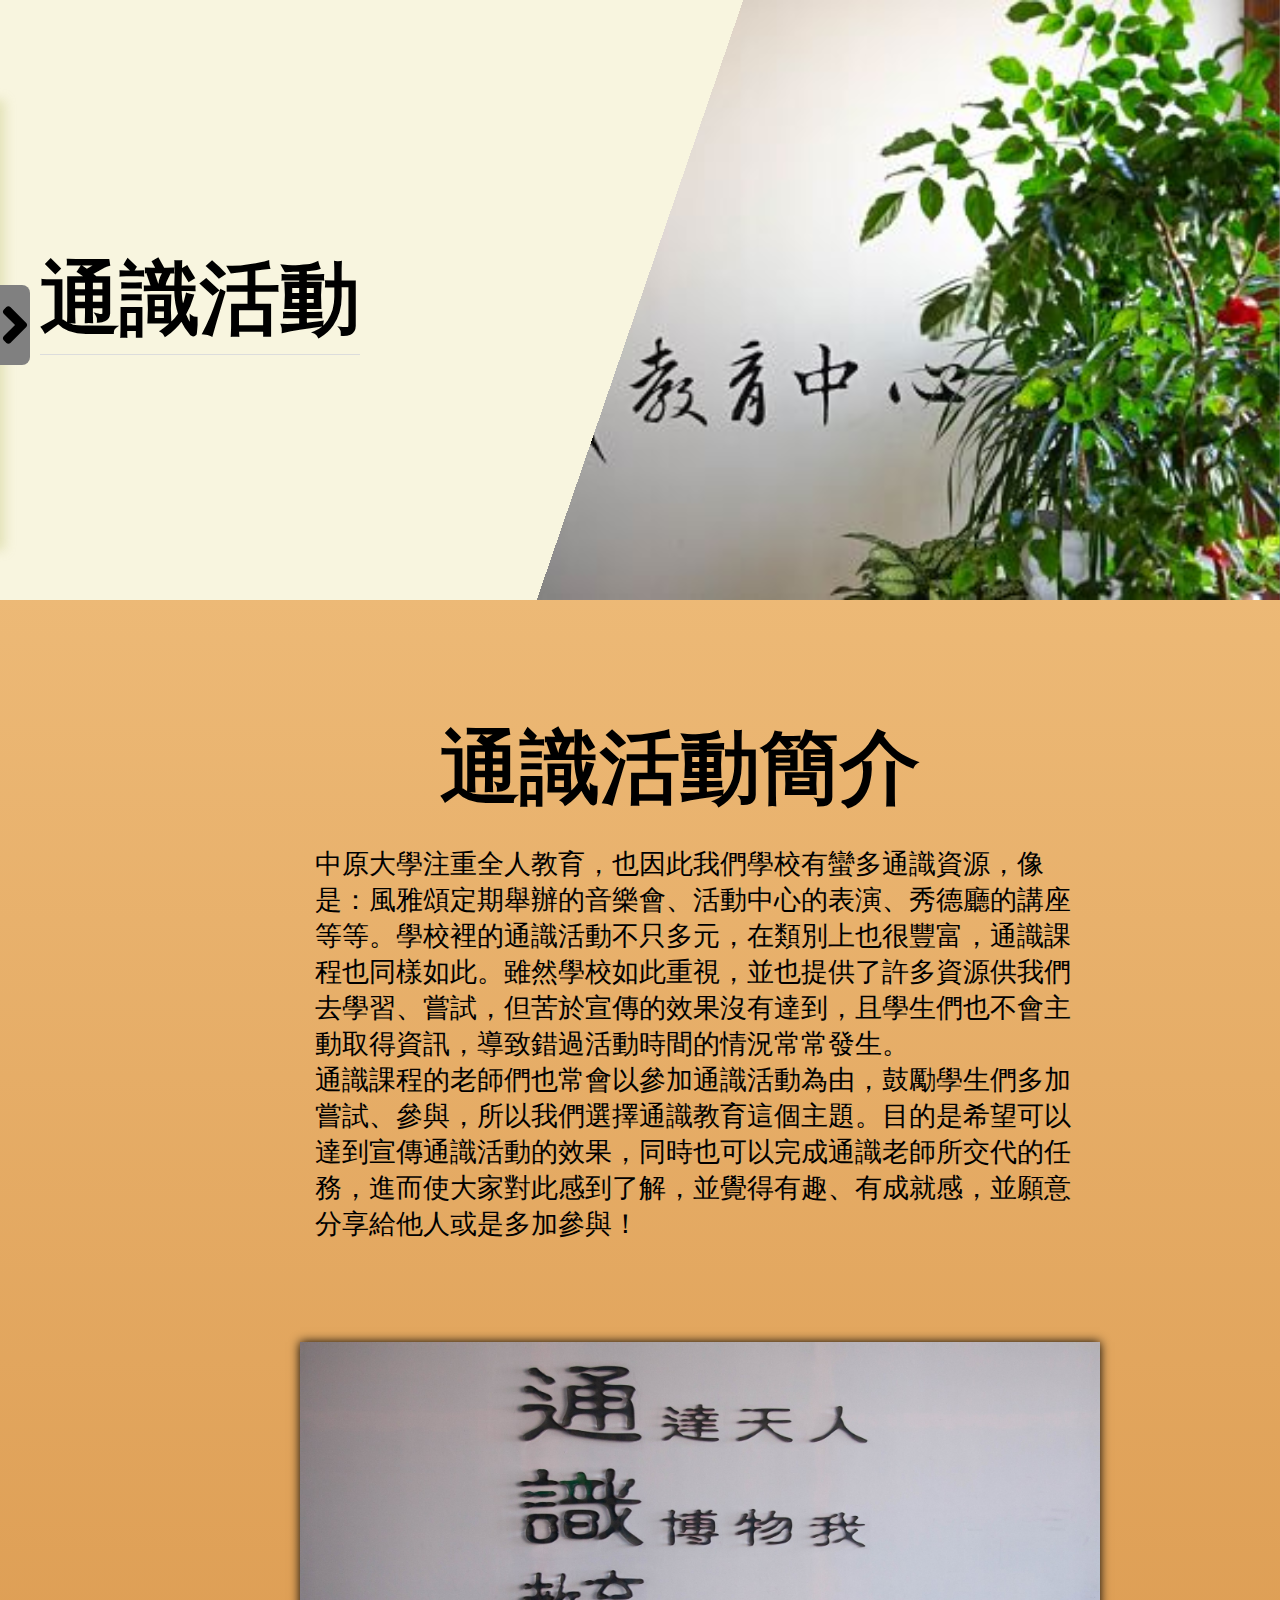
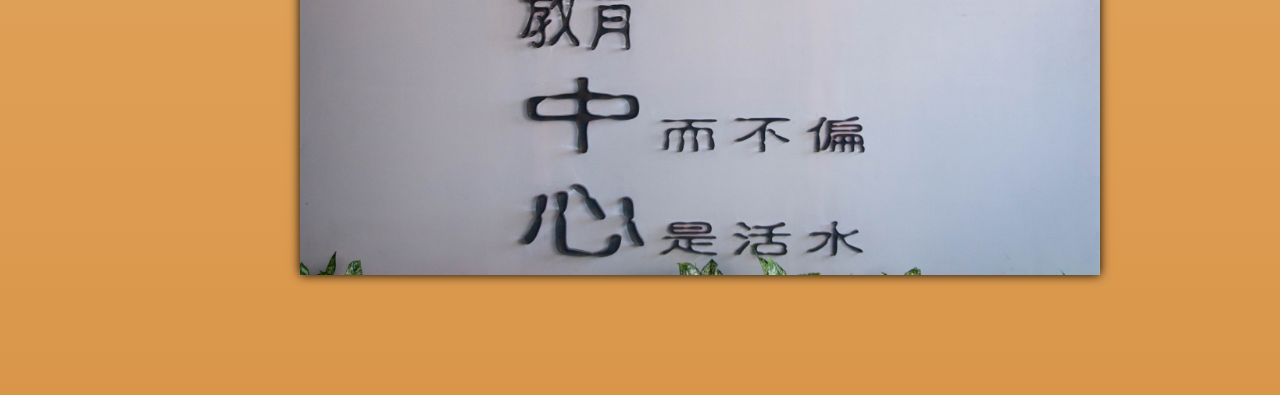
<file: index.html>
<!DOCTYPE html>
<html lang="en">

<head>
  <meta charset="UTF-8">
  <meta name="viewport" content="width=device-width, initial-scale=1.0">
  <title>通識活動</title>
  <style>
    @import url(assets/CSS/common.css);
    @import url(assets/CSS/header.css);
    @import url(assets/CSS/txt.css);
    @import url(assets/CSS/left-menu.css);
  </style>
</head>

<body>
  <div class="banner">
    <div class="container">
      <div class="in-txt">
        <h1>
          通識活動
        </h1>
      </div>
    </div>
  </div>
  <div class="main-part">
    <div class="container">
      <h1>
        通識活動簡介
      </h1>
      <div class="txt">
        <p>
          中原大學注重全人教育，也因此我們學校有蠻多通識資源，像是：風雅頌定期舉辦的音樂會、活動中心的表演、秀德廳的講座等等。學校裡的通識活動不只多元，在類別上也很豐富，通識課程也同樣如此。雖然學校如此重視，並也提供了許多資源供我們去學習、嘗試，但苦於宣傳的效果沒有達到，且學生們也不會主動取得資訊，導致錯過活動時間的情況常常發生。
        </p>
        <p>
          通識課程的老師們也常會以參加通識活動為由，鼓勵學生們多加嘗試、參與，所以我們選擇通識教育這個主題。目的是希望可以達到宣傳通識活動的效果，同時也可以完成通識老師所交代的任務，進而使大家對此感到了解，並覺得有趣、有成就感，並願意分享給他人或是多加參與！
        </p>
      </div>
      <img src="assets/images/多媒體網頁照片_201104_11.jpg" class="c02">
    </div>
  </div>
  <input type="checkbox" name="" id="colmenu">
  <div class="smenu">
    <nav>
      <a href="行銷目標推廣.html">行銷目標推廣</a>
      <a href="關於我們.html">關於我們</a>
      <a href="介紹影片.html">介紹影片</a>
      <a href="聯絡我們.html">聯絡我們</a>
    </nav>
    <label for="colmenu">
      <img src="assets/images/angle-right-solid.svg">
    </label>
  </div>
</body>

</html>
</file>
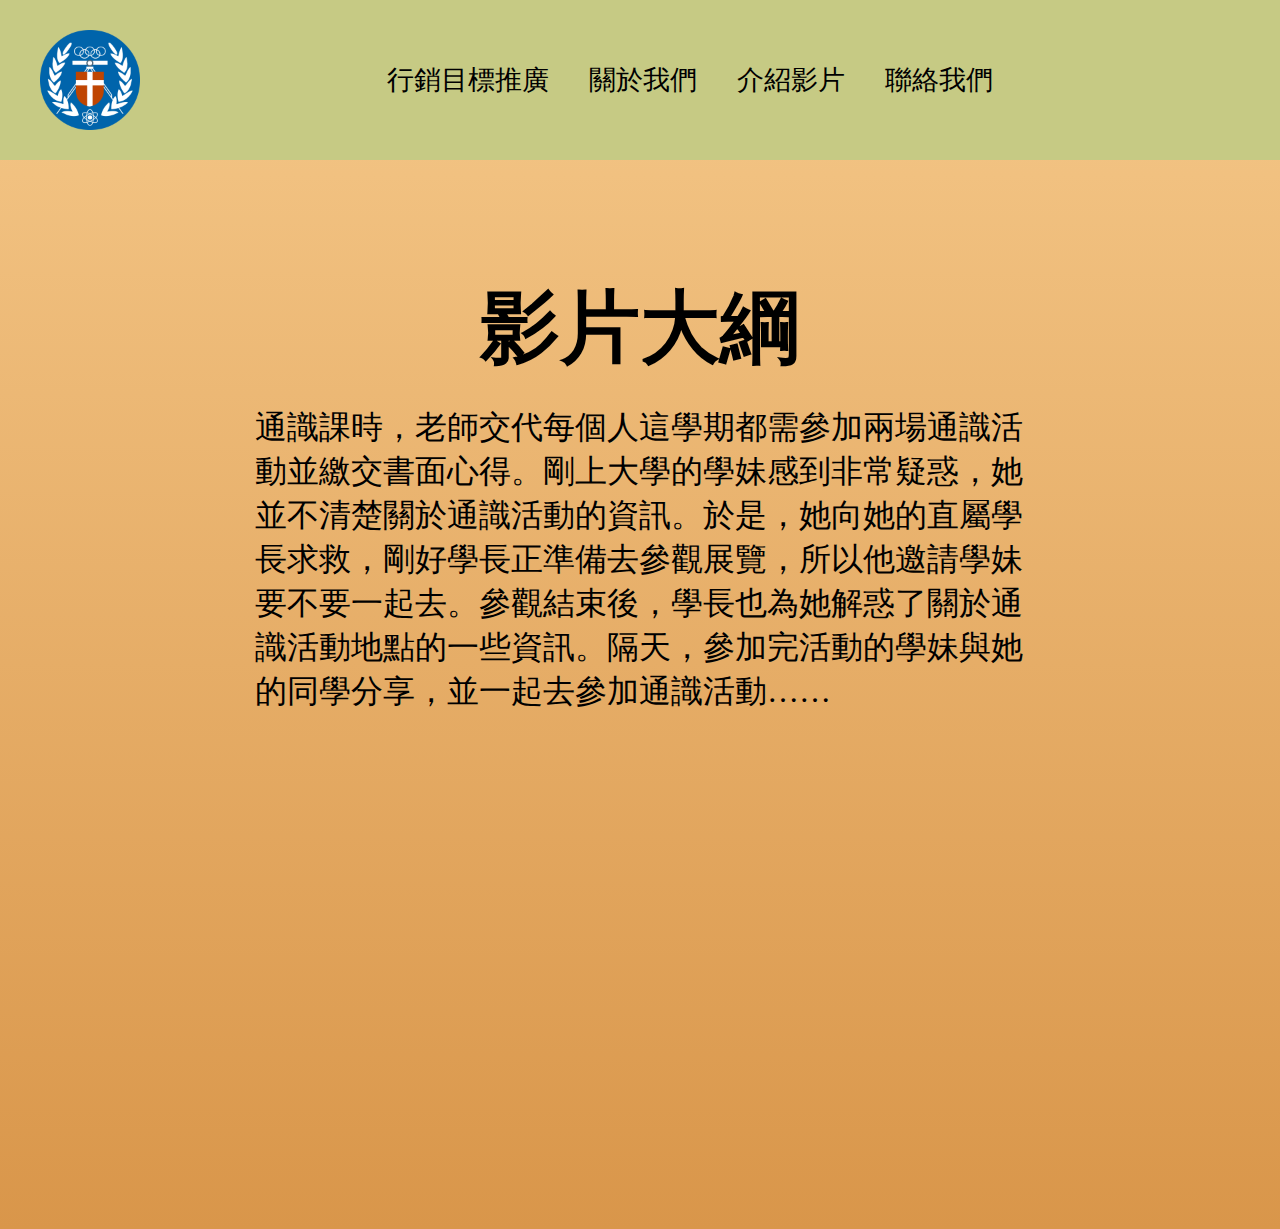
<file: 介紹影片.html>
<!DOCTYPE html>
<html lang="en">

<head>
  <meta charset="UTF-8">
  <meta name="viewport" content="width=device-width, initial-scale=1.0">
  <title>介紹影片</title>
  <style>
    @import url(assets/CSS/common.css);
    @import url(assets/CSS/top-menu.css);
    @import url(assets/CSS/video.css);
  </style>
</head>

<body>
  <header class="fheader">
    <div class="container">
      <a href="index.html" class="logo">
        <img src="assets/images/logo.png" alt="cycu_logo">
      </a>
      <nav class="mainn">
        <a href="行銷目標推廣.html">行銷目標推廣</a>
        <a href="關於我們.html">關於我們</a>
        <a href="介紹影片.html">介紹影片</a>
        <a href="聯絡我們.html">聯絡我們</a>
      </nav>
    </div>
  </header>
  <div class="main-part">
    <div class="container">
      <h1>
        影片大綱
      </h1>
      <div class="txt">

        <p>
          通識課時，老師交代每個人這學期都需參加兩場通識活動並繳交書面心得。剛上大學的學妹感到非常疑惑，她並不清楚關於通識活動的資訊。於是，她向她的直屬學長求救，剛好學長正準備去參觀展覽，所以他邀請學妹要不要一起去。參觀結束後，學長也為她解惑了關於通識活動地點的一些資訊。隔天，參加完活動的學妹與她的同學分享，並一起去參加通識活動……
        </p>
      </div>
    </div>
  </div>
  <div class="intro-video">
    <iframe width="560" height="315" src="https://www.youtube.com/embed/rCvPIItfprA" frameborder="0"
      allow="accelerometer; autoplay; clipboard-write; encrypted-media; gyroscope; picture-in-picture"
      allowfullscreen></iframe>
  </div>
</body>

</html>
</file>
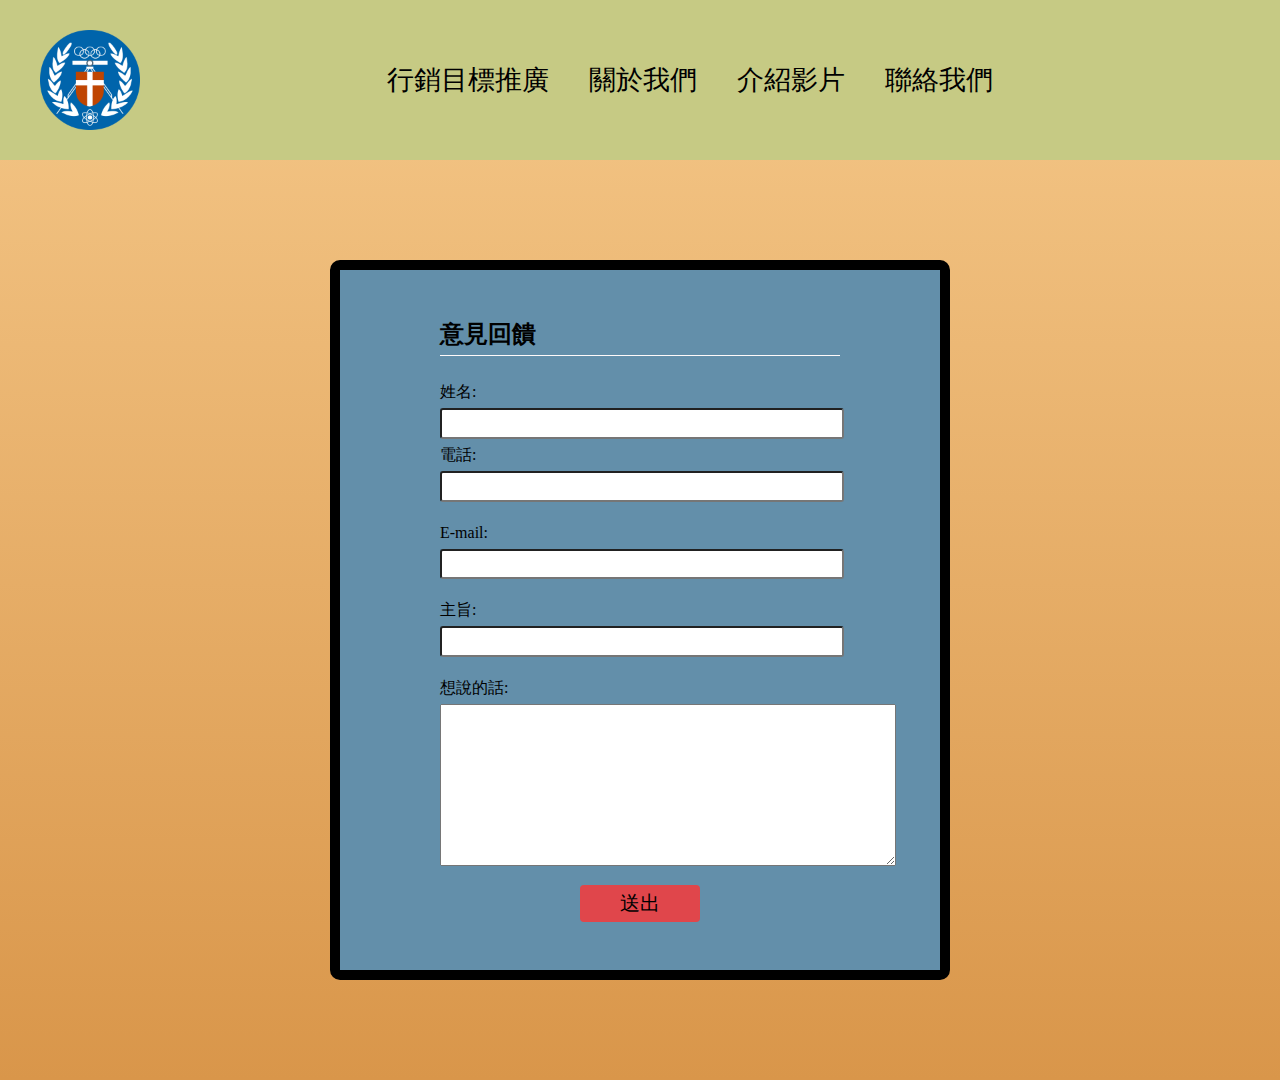
<file: 聯絡我們.html>
<!DOCTYPE html>
<html lang="en">

<head>
  <meta charset="UTF-8">
  <meta name="viewport" content="width=device-width, initial-scale=1.0">
  <title>聯絡我們</title>
  <style>
    @import url(assets/CSS/common.css);
    @import url(assets/CSS/top-menu.css);
    @import url(assets/CSS/contact.css);
  </style>
</head>

<body>
  <header class="fheader">
    <div class="container">
      <a href="index.html" class="logo">
        <img src="assets/images/logo.png" alt="cycu_logo">
      </a>
      <nav class="mainn">
        <a href="行銷目標推廣.html">行銷目標推廣</a>
        <a href="關於我們.html">關於我們</a>
        <a href="介紹影片.html">介紹影片</a>
        <a href="聯絡我們.html">聯絡我們</a>
      </nav>
    </div>
  </header>
  <div class="sheet">
    <form>
      <h2>意見回饋</h2>
      <div class="con">
        <div>
          <label>姓名:</label><input type="text" class="name">
        </div>
        <div class="con">
          <label>電話:</label><input type="text" class="phone">
        </div>
        <div class="con">
          <label>E-mail:</label><input type="text" class="mail">
        </div>
        <div class="con">
          <label>主旨:</label><input type="text" class="subject">
        </div>
        <div class="con">
          <label>想說的話:</label><textarea name="fb" id="" cols="60" rows="10"></textarea>
        </div>

      </div>
      <div class="btn-submit">
        <button class="btn">送出</button>
      </div>
    </form>
  </div>
</body>

</html>
</file>
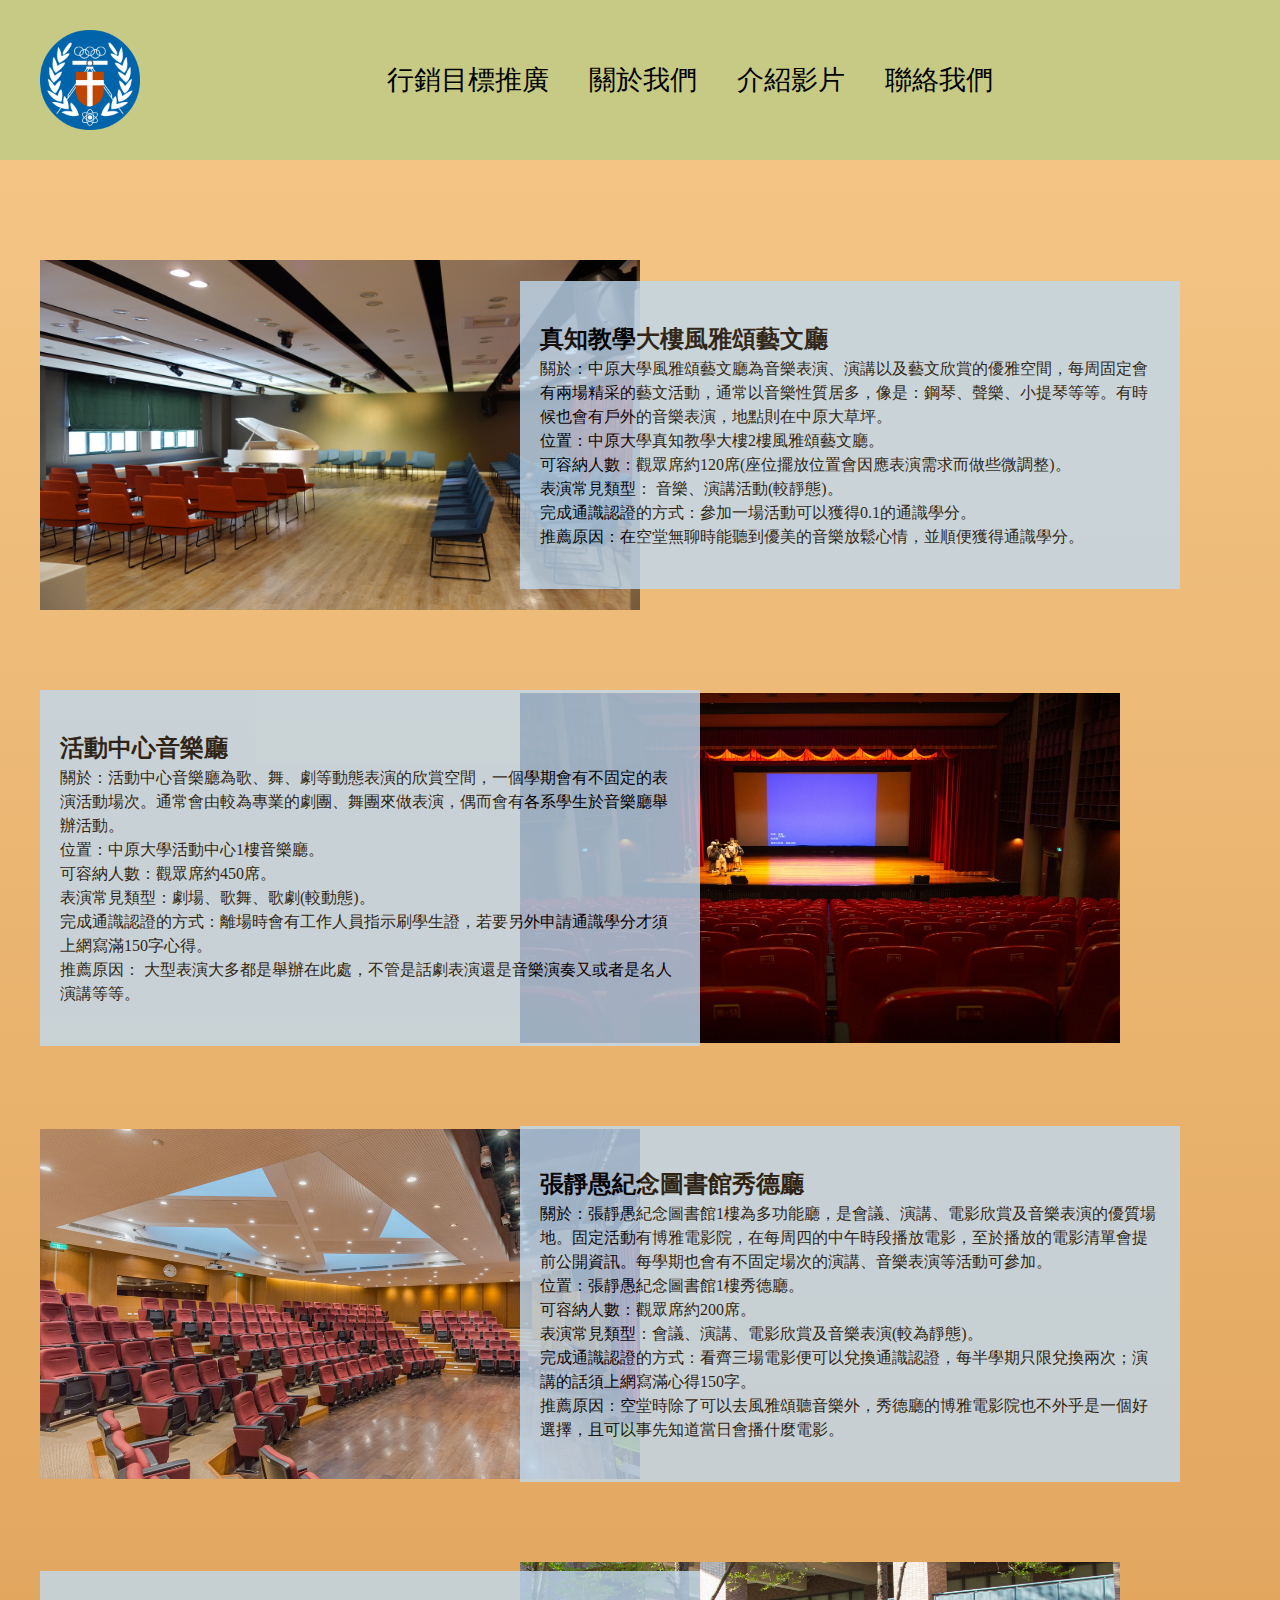
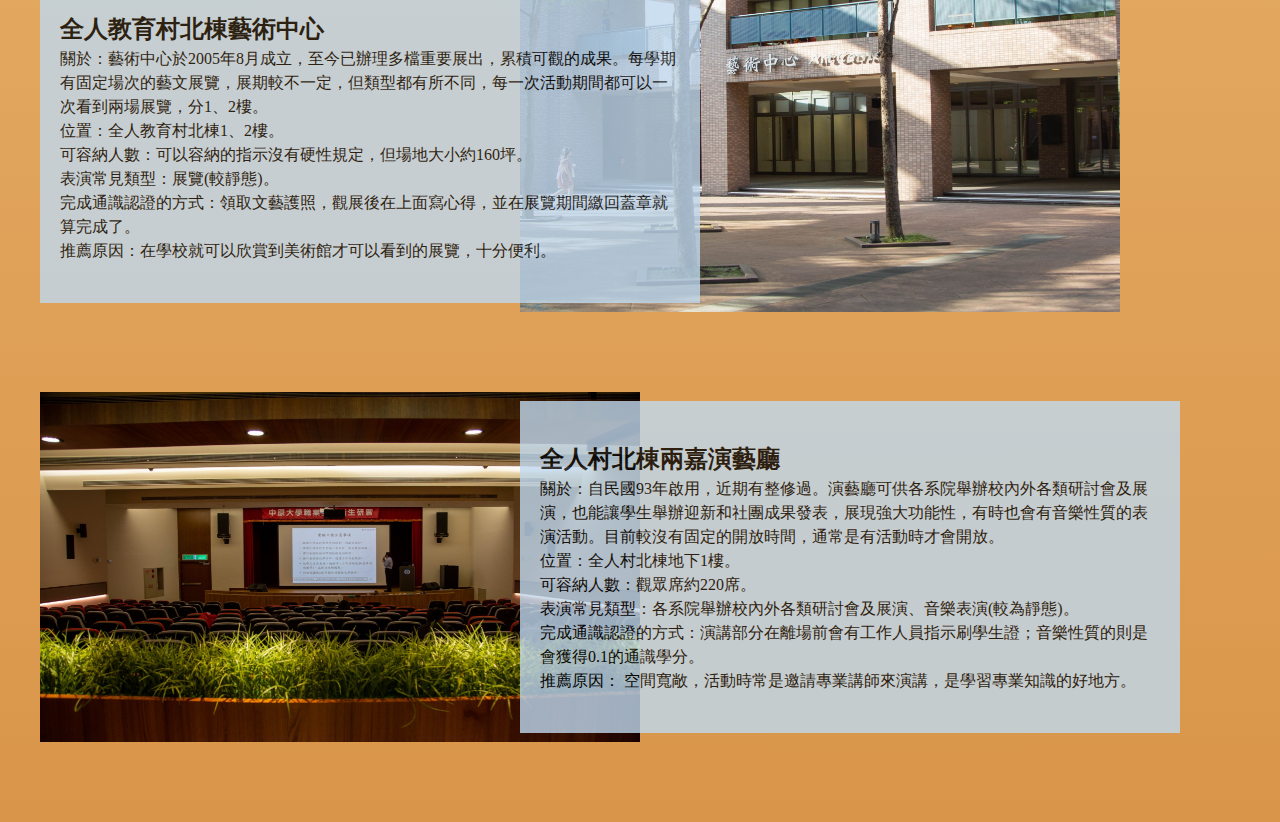
<file: 行銷目標推廣.html>
<!DOCTYPE html>
<html lang="en">

<head>
  <meta charset="UTF-8">
  <meta name="viewport" content="width=device-width, initial-scale=1.0">

  <title>行銷目標推廣</title>
  <style>
    @import url(assets/CSS/common.css);
    @import url(assets/CSS/top-menu.css);
    @import url(assets/CSS/intro.css);
  </style>
</head>

<body>
  <header class="fheader">
    <div class="container">
      <a href="index.html" class="logo">
        <img src="assets/images/logo.png" alt="cycu_logo">
      </a>
      <nav class="mainn">
        <a href="行銷目標推廣.html">行銷目標推廣</a>
        <a href="關於我們.html">關於我們</a>
        <a href="介紹影片.html">介紹影片</a>
        <a href="聯絡我們.html">聯絡我們</a>
      </nav>

    </div>
  </header>
  <div class="picboard">
    <div class="item">
      <!--1-->
      <div class="pic">
        <img src="assets/images/多媒體網頁照片_201104_20.jpg" alt="">
      </div>
      <div class="txt">
        <h2>
          真知教學大樓風雅頌藝文廳
        </h2>
        <p>關於：中原大學風雅頌藝文廳為音樂表演、演講以及藝文欣賞的優雅空間，每周固定會有兩場精采的藝文活動，通常以音樂性質居多，像是：鋼琴、聲樂、小提琴等等。有時候也會有戶外的音樂表演，地點則在中原大草坪。</p>
        <p>位置：中原大學真知教學大樓2樓風雅頌藝文廳。</p>
        <p>可容納人數：觀眾席約120席(座位擺放位置會因應表演需求而做些微調整)。</p>
        <p>表演常見類型： 音樂、演講活動(較靜態)。</p>
        <p>完成通識認證的方式：參加一場活動可以獲得0.1的通識學分。</p>

        <p>推薦原因：在空堂無聊時能聽到優美的音樂放鬆心情，並順便獲得通識學分。</p>

      </div>
    </div>
    <!--2-->

    <div class="item">
      <div class="txt">
        <h2>
          活動中心音樂廳
        </h2>
        <p>
          關於：活動中心音樂廳為歌、舞、劇等動態表演的欣賞空間，一個學期會有不固定的表演活動場次。通常會由較為專業的劇團、舞團來做表演，偶而會有各系學生於音樂廳舉辦活動。 </p>
        <p>位置：中原大學活動中心1樓音樂廳。</p>
        <p>可容納人數：觀眾席約450席。</p>
        <p>表演常見類型：劇場、歌舞、歌劇(較動態)。</p>
        <p>完成通識認證的方式：離場時會有工作人員指示刷學生證，若要另外申請通識學分才須上網寫滿150字心得。</p>
        <p>推薦原因：
          大型表演大多都是舉辦在此處，不管是話劇表演還是音樂演奏又或者是名人演講等等。
        </p>
      </div>
      <div class="pic">
        <img src="assets/images/多媒體網頁照片_201104_7.jpg" alt="">
      </div>

    </div>
    <!--3-->
    <div class="item">

      <div class="pic">
        <img src="assets/images/多媒體網頁照片_201104_19.jpg" alt="">
      </div>
      <div class="txt">
        <h2>
          張靜愚紀念圖書館秀德廳
        </h2>
        <p>
          關於：張靜愚紀念圖書館1樓為多功能廳，是會議、演講、電影欣賞及音樂表演的優質場地。固定活動有博雅電影院，在每周四的中午時段播放電影，至於播放的電影清單會提前公開資訊。每學期也會有不固定場次的演講、音樂表演等活動可參加。
        </p>
        <p>位置：張靜愚紀念圖書館1樓秀德廳。</p>
        <p>可容納人數：觀眾席約200席。</p>
        <p>表演常見類型：會議、演講、電影欣賞及音樂表演(較為靜態)。</p>
        <p>完成通識認證的方式：看齊三場電影便可以兌換通識認證，每半學期只限兌換兩次；演講的話須上網寫滿心得150字。</p>
        <p>推薦原因：空堂時除了可以去風雅頌聽音樂外，秀德廳的博雅電影院也不外乎是一個好選擇，且可以事先知道當日會播什麼電影。</p>

      </div>
    </div>
    <!--4-->

    <div class="item">
      <div class="txt">
        <h2>
          全人教育村北棟藝術中心
        </h2>
        <p>
          關於：藝術中心於2005年8月成立，至今已辦理多檔重要展出，累積可觀的成果。每學期有固定場次的藝文展覽，展期較不一定，但類型都有所不同，每一次活動期間都可以一次看到兩場展覽，分1、2樓。</p>
        <p>位置：全人教育村北棟1、2樓。</p>
        <p>可容納人數：可以容納的指示沒有硬性規定，但場地大小約160坪。</p>
        <p>表演常見類型：展覽(較靜態)。</p>
        <p>完成通識認證的方式：領取文藝護照，觀展後在上面寫心得，並在展覽期間繳回蓋章就算完成了。</p>
        <p>推薦原因：在學校就可以欣賞到美術館才可以看到的展覽，十分便利。
        </p>
      </div>
      <div class="pic">
        <img src="assets/images/多媒體網頁照片_201104_12.jpg" alt="">
      </div>

    </div>
    <!--5-->
    <div class="item">

      <div class="pic">
        <img src="assets/images/多媒體網頁照片_201104_2.jpg" alt="">
      </div>
      <div class="txt">
        <h2>
          全人村北棟兩嘉演藝廳
        </h2>
        <p>
          關於：自民國93年啟用，近期有整修過。演藝廳可供各系院舉辦校內外各類研討會及展演，也能讓學生舉辦迎新和社團成果發表，展現強大功能性，有時也會有音樂性質的表演活動。目前較沒有固定的開放時間，通常是有活動時才會開放。</p>
        <p>位置：全人村北棟地下1樓。</p>
        <p>可容納人數：觀眾席約220席。</p>
        <p>表演常見類型：各系院舉辦校內外各類研討會及展演、音樂表演(較為靜態)。</p>
        <p>完成通識認證的方式：演講部分在離場前會有工作人員指示刷學生證；音樂性質的則是會獲得0.1的通識學分。</p>
        <p>推薦原因：
          空間寬敞，活動時常是邀請專業講師來演講，是學習專業知識的好地方。
        </p>
      </div>
    </div>
  </div>
</body>

</html>
</file>
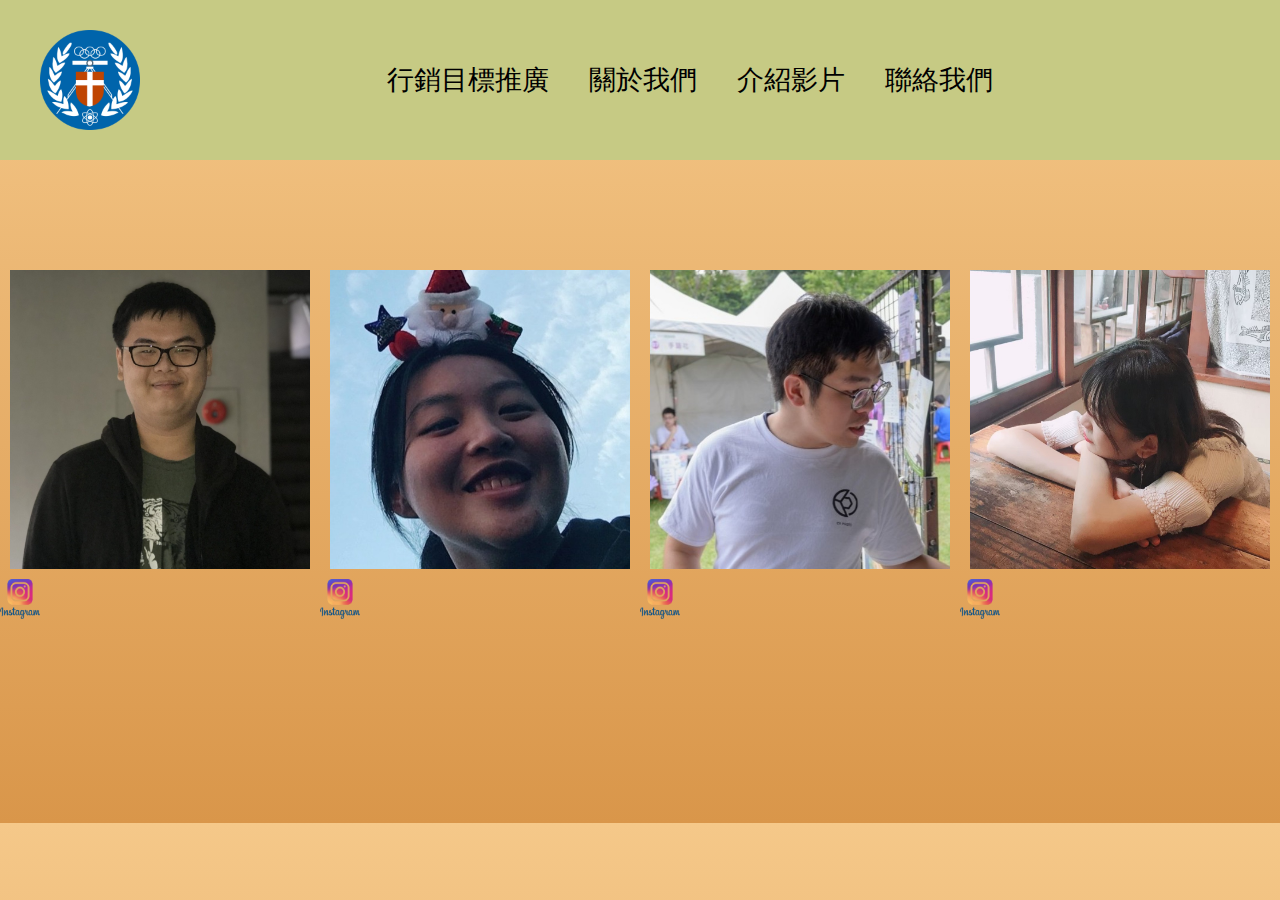
<file: 關於我們.html>
<!DOCTYPE html>
<html lang="en">

<head>
  <meta charset="UTF-8">
  <meta name="viewport" content="width=device-width, initial-scale=1.0">
  <title>關於我們</title>
</head>
<style>
  @import url(assets/CSS/common.css);
  @import url(assets/CSS/top-menu.css);
  @import url(assets/CSS/group.css);
</style>

<body>
  <header class="fheader">
    <div class="container">
      <a href="index.html" class="logo">
        <img src="assets/images/logo.png" alt="cycu_logo">
      </a>
      <nav class="mainn">
        <a href="行銷目標推廣.html">行銷目標推廣</a>
        <a href="關於我們.html">關於我們</a>
        <a href="介紹影片.html">介紹影片</a>
        <a href="聯絡我們.html">聯絡我們</a>
      </nav>
    </div>
  </header>
  <div class="card">
    <div class="item">
      <img src="assets/images/大頭照_201104_1.jpg">
      <div class="txt">
        <h2>曾彬凱</h2>
        <p>
          這次期中專案感覺時間真的很不夠用,最麻煩的應該就是版面配置與顏色選用了,我們組真的是一點美感都沒有,討論到了這個部分就是一片空白,時間吃緊的部分主要是在於有些想在網頁上呈現的效果,我們不是那麼的熟悉,像是透過transform來做出動畫的效果,不過我們小組值得高興的是,成員們都頗具積極性,我們樂於去共同討論,並一起解決問題。
        </p>
      </div>
    </div>
    <div class="item">
      <img src="assets/images/大頭照_201104_3.jpg">
      <div class="txt">
        <h2>陳薇如</h2>
        <p>
          這次的期中專案是設計一個網頁，並行銷一個有關於中原的主題。對於我們來說是個初體驗，但也有一點辛苦。在製作的過程中，我們多次開會討論，例如：版面配置、顏色風格、文案內容等等。其中，也遇到了某些困難，但我們每個人都很努力去嘗試並解決它。最後，我從中學到了許多，也很感謝組員們都很負責任也都願意去做，讓我們能夠順利的完成這個任務！
        </p>
      </div>
    </div>
    <div class="item">
      <img src="assets/images/大頭照_201104_0.jpg">
      <div class="txt">
        <h2>邱慶勛</h2>
        <p>
          這次的期中專題報告非常具有挑戰性，要將之前學的所有知識都融會貫通。我們這組在開會的積極度上非常充足，也很樂意發表自己的意見；當然，我們也有許多待改進的地方，例如:影片拍攝一鏡到底，這對於影片來說是大忌，其次我們對於色彩學的掌握度不高，使得我們在進行排版以及配色上遇到不小的障礙，但這些都是學習新事物所會遇到的困難，希望能將這次的失誤當作之後成長的養分，在之後做出更優秀的作品。
        </p>
      </div>
    </div>
    <div class="item">
      <img src="assets/images/大頭照_201104_2.jpg">
      <div class="txt">
        <h2>邱祐晨</h2>
        <p>透過了此次的專案，我理解光鮮亮麗的網站背後注入了多少心血，可能會發生口角爭執只因每個人都有不同的想法都為了讓網頁看得更加實用、互動性高、版面配置的精美度。製作者們不斷的磨合、討論，得出了最完美的作品。
          我相信此次的專案是我大學四年都忘不了的回憶，每一步步都是通往成功的基石。</p>
      </div>
    </div>
  </div>
  <div class="ig">
    <div class="member">
      <a href="https://www.instagram.com/smiletoz" target="_blank" class="ig-logo">
        <img src="assets/images/IG.png">
      </a></div>
    <div class="member">
      <a href="https://www.instagram.com/weiru_1009" target="_blank" class="ig-logo">
        <img src="assets/images/IG.png">
      </a></div>
    <div class="member">
      <a href="https://www.instagram.com/chiu_20010424" target="_blank" class="ig-logo">
        <img src="assets/images/IG.png">
      </a></div>
    <div class="member">
      <a href="https://www.instagram.com/chiuyc_" target="_blank" class="ig-logo">
        <img src="assets/images/IG.png">
      </a></div>
  </div>
</body>

</html>
</file>
